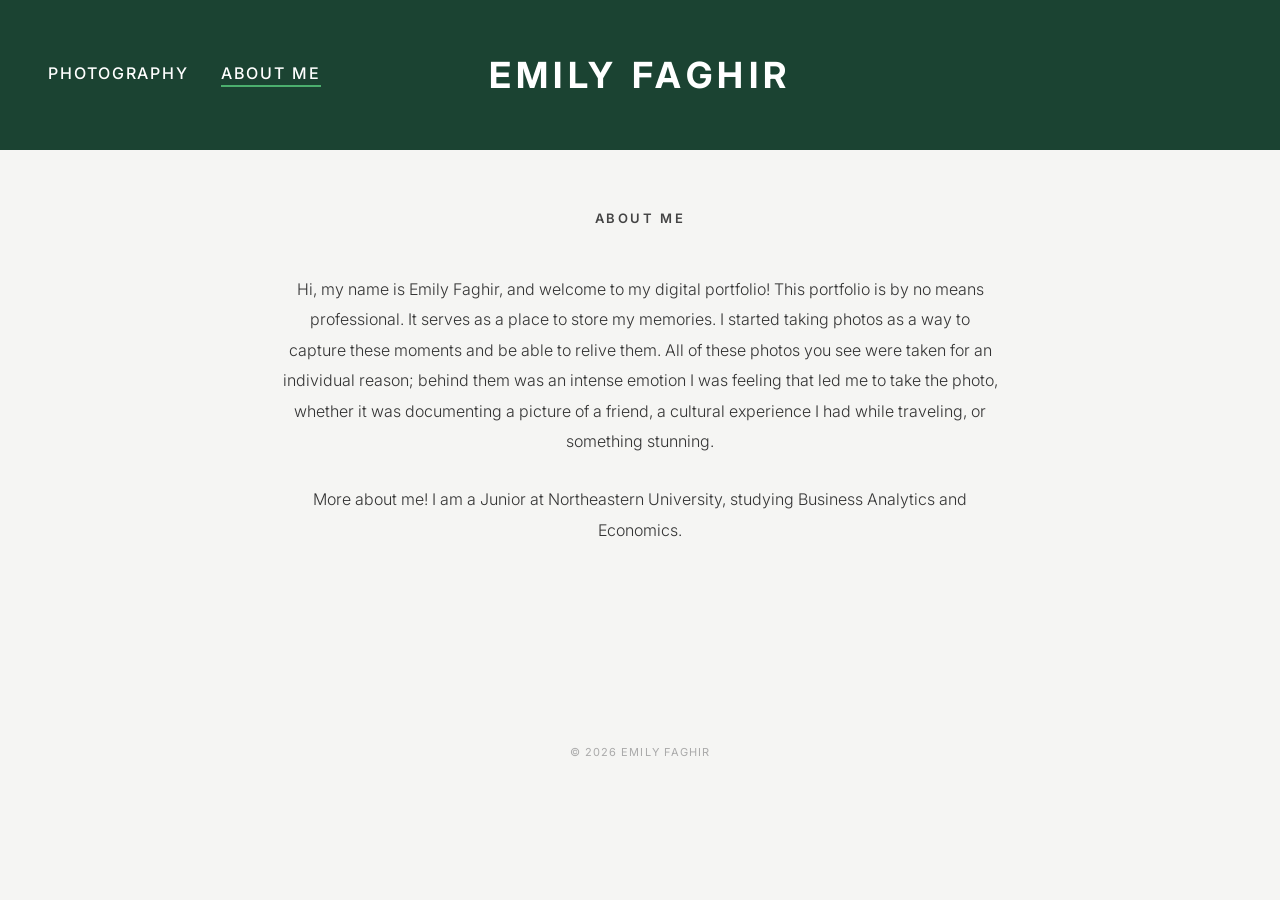
<file: about.html>
<!DOCTYPE html>
<html lang="en">
<head>
  <meta charset="UTF-8" />
  <meta name="viewport" content="width=device-width, initial-scale=1.0" />
  <title>About Me — Emily Faghir</title>
  <link rel="stylesheet" href="css/styles.css" />
</head>
<body>

  <!-- ========== HEADER ========== -->
  <header>
    <nav>
      <a href="index.html">Photography</a>
      <a href="about.html" class="active">About Me</a>
    </nav>
    <div class="site-title">
      <a href="index.html">Emily Faghir</a>
    </div>
  </header>

  <!-- ========== MAIN ========== -->
  <main>
    <div class="about-container">
      <p class="about-heading">About Me</p>

      <p class="about-bio">
        Hi, my name is Emily Faghir, and welcome to my digital portfolio! This portfolio is by no means
        professional. It serves as a place to store my memories. I started taking photos as a way to capture
        these moments and be able to relive them. All of these photos you see were taken for an individual
        reason; behind them was an intense emotion I was feeling that led me to take the photo, whether it
        was documenting a picture of a friend, a cultural experience I had while traveling, or something
        stunning.
      </p>

      <p class="about-bio">
        More about me! I am a Junior at Northeastern University, studying Business Analytics and Economics.
      </p>
    </div>
  </main>

  <!-- ========== FOOTER ========== -->
  <footer>
    <p>&copy; 2026 Emily Faghir</p>
  </footer>

</body>
</html>
</file>
<file: css/styles.css>
/* ============================================================
   EMILY FAGHIR PORTFOLIO - STYLESHEET
   ============================================================ */

/* --- Google Font Import --- */
@import url('https://fonts.googleapis.com/css2?family=Inter:wght@300;400;500;600;700&display=swap');

/* --- Reset & Base --- */
*, *::before, *::after {
  box-sizing: border-box;
  margin: 0;
  padding: 0;
}

body {
  font-family: 'Inter', sans-serif;
  background-color: #f5f5f3;
  color: #1a1a1a;
  min-height: 100vh;
}

a {
  text-decoration: none;
  color: inherit;
}

/* ============================================================
   HEADER
   ============================================================ */
header {
  background-color: #1B4332;
  padding: 0 48px;
  height: 150px;
  display: flex;
  align-items: center;
  position: relative;
}

/* Nav links - left */
nav {
  display: flex;
  gap: 32px;
  position: absolute;
  left: 48px;
}

nav a {
  color: #ffffff;
  font-size: 16px;
  font-weight: 500;
  letter-spacing: 0.12em;
  text-transform: uppercase;
  padding-bottom: 2px;
  border-bottom: 2px solid transparent;
  transition: border-color 0.2s ease;
}

nav a:hover,
nav a.active {
  border-bottom-color: #4CAF6E;
}

/* Site name - centered */
.site-title {
  position: absolute;
  left: 50%;
  transform: translateX(-50%);
  color: #ffffff;
  font-size: 36px;
  font-weight: 700;
  letter-spacing: 0.15em;
  text-transform: uppercase;
  white-space: nowrap;
}

.site-title a {
  color: #ffffff;
}

/* ============================================================
   MAIN CONTENT WRAPPER
   ============================================================ */
main {
  max-width: 1200px;
  margin: 0 auto;
  padding: 60px 32px;
}

/* ============================================================
   HOME PAGE - PROJECT GRID
   ============================================================ */
.grid-title {
  text-align: center;
  font-size: 11px;
  font-weight: 600;
  letter-spacing: 0.2em;
  text-transform: uppercase;
  color: #888;
  margin-bottom: 48px;
}

.projects-grid {
  display: grid;
  grid-template-columns: repeat(3, 1fr);
  gap: 24px;
}

/* --- Project Card --- */
.project-card {
  position: relative;
  overflow: hidden;
  cursor: pointer;
  aspect-ratio: 4 / 3;
  background-color: #d9d9d6;
}

.project-card img {
  width: 100%;
  height: 100%;
  object-fit: cover;
  display: block;
  transition: transform 0.4s ease;
}

/* Placeholder shown when no thumbnail yet */
.project-card .placeholder {
  position: absolute;
  inset: 0;
  background-color: #d0cec9;
  display: flex;
  align-items: center;
  justify-content: center;
  color: #999;
  font-size: 12px;
  letter-spacing: 0.1em;
  text-transform: uppercase;
}

/* Hover overlay */
.card-overlay {
  position: absolute;
  inset: 0;
  background-color: rgba(0, 0, 0, 0);
  display: flex;
  flex-direction: column;
  align-items: center;
  justify-content: center;
  gap: 8px;
  transition: background-color 0.3s ease;
}

.card-overlay .card-title {
  color: #ffffff;
  font-size: 14px;
  font-weight: 600;
  letter-spacing: 0.12em;
  text-transform: uppercase;
  opacity: 0;
  transform: translateY(6px);
  transition: opacity 0.3s ease, transform 0.3s ease;
}

.card-overlay .card-year {
  color: #cccccc;
  font-size: 11px;
  font-weight: 300;
  letter-spacing: 0.12em;
  opacity: 0;
  transform: translateY(6px);
  transition: opacity 0.3s ease 0.05s, transform 0.3s ease 0.05s;
}

.project-card:hover .card-overlay {
  background-color: rgba(0, 0, 0, 0.5);
}

.project-card:hover .card-title,
.project-card:hover .card-year {
  opacity: 1;
  transform: translateY(0);
}

.project-card:hover img {
  transform: scale(1.03);
}

/* ============================================================
   PROJECT PAGE - PHOTO GRID
   ============================================================ */
.project-page-title {
  text-align: center;
  font-size: 13px;
  font-weight: 600;
  letter-spacing: 0.2em;
  text-transform: uppercase;
  color: #444;
  margin-bottom: 48px;
}

.photos-grid {
  display: grid;
  grid-template-columns: repeat(3, 1fr);
  gap: 16px;
}

.photo-item {
  position: relative;
  overflow: hidden;
  cursor: pointer;
  background-color: #d0cec9;
  /* No fixed aspect-ratio — photos display at their natural size,
     so vertical (portrait) shots show fully without cropping */
}

.photo-item img {
  width: 100%;
  height: auto;
  display: block;
  transition: transform 0.3s ease;
}

.photo-item:hover img {
  transform: scale(1.03);
}

/* Placeholder photo slot */
.photo-item .placeholder {
  width: 100%;
  aspect-ratio: 4 / 3;
  background-color: #d0cec9;
  display: flex;
  align-items: center;
  justify-content: center;
  color: #aaa;
  font-size: 11px;
  letter-spacing: 0.1em;
  text-transform: uppercase;
}

/* Back link on project page */
.back-link {
  display: inline-block;
  margin-bottom: 40px;
  font-size: 12px;
  font-weight: 500;
  letter-spacing: 0.1em;
  text-transform: uppercase;
  color: #888;
  transition: color 0.2s ease;
}

.back-link:hover {
  color: #1B4332;
}

.back-link::before {
  content: '← ';
}

/* ============================================================
   LIGHTBOX (FULL SCREEN PHOTO VIEWER)
   ============================================================ */
.lightbox {
  display: none;
  position: fixed;
  inset: 0;
  background-color: rgba(0, 0, 0, 0.92);
  z-index: 1000;
  align-items: center;
  justify-content: center;
}

.lightbox.open {
  display: flex;
}

.lightbox img {
  max-width: 90vw;
  max-height: 90vh;
  object-fit: contain;
  box-shadow: 0 8px 40px rgba(0,0,0,0.6);
}

.lightbox-close {
  position: absolute;
  top: 24px;
  right: 32px;
  color: #fff;
  font-size: 32px;
  cursor: pointer;
  line-height: 1;
  opacity: 0.8;
  transition: opacity 0.2s;
}

.lightbox-close:hover {
  opacity: 1;
}

.lightbox-prev,
.lightbox-next {
  position: absolute;
  top: 50%;
  transform: translateY(-50%);
  color: #fff;
  font-size: 40px;
  cursor: pointer;
  opacity: 0.7;
  transition: opacity 0.2s;
  user-select: none;
  padding: 16px;
}

.lightbox-prev { left: 16px; }
.lightbox-next { right: 16px; }

.lightbox-prev:hover,
.lightbox-next:hover {
  opacity: 1;
}

/* ============================================================
   ABOUT PAGE
   ============================================================ */
.about-container {
  max-width: 720px;
  margin: 0 auto;
  text-align: center;
}

.about-heading {
  font-size: 13px;
  font-weight: 600;
  letter-spacing: 0.2em;
  text-transform: uppercase;
  color: #444;
  margin-bottom: 48px;
}

.about-bio {
  font-size: 16px;
  font-weight: 300;
  line-height: 1.9;
  color: #333;
  margin-bottom: 28px;
}

/* ============================================================
   FOOTER
   ============================================================ */
footer {
  text-align: center;
  padding: 32px;
  font-size: 11px;
  letter-spacing: 0.1em;
  color: #aaa;
  text-transform: uppercase;
  margin-top: 80px;
}

/* ============================================================
   RESPONSIVE - TABLET
   ============================================================ */
@media (max-width: 900px) {
  .projects-grid,
  .photos-grid {
    grid-template-columns: repeat(2, 1fr);
  }

  header {
    padding: 0 24px;
  }

  nav {
    left: 24px;
    gap: 20px;
  }

  .site-title {
    font-size: 20px;
  }
}

/* ============================================================
   RESPONSIVE - MOBILE
   ============================================================ */
@media (max-width: 600px) {
  header {
    height: auto;
    flex-direction: column;
    padding: 16px 24px;
    gap: 12px;
  }

  nav {
    position: static;
    transform: none;
    justify-content: center;
  }

  .site-title {
    position: static;
    transform: none;
    font-size: 18px;
    order: -1;
  }

  .projects-grid,
  .photos-grid {
    grid-template-columns: 1fr;
  }

  main {
    padding: 40px 16px;
  }
}
</file>
